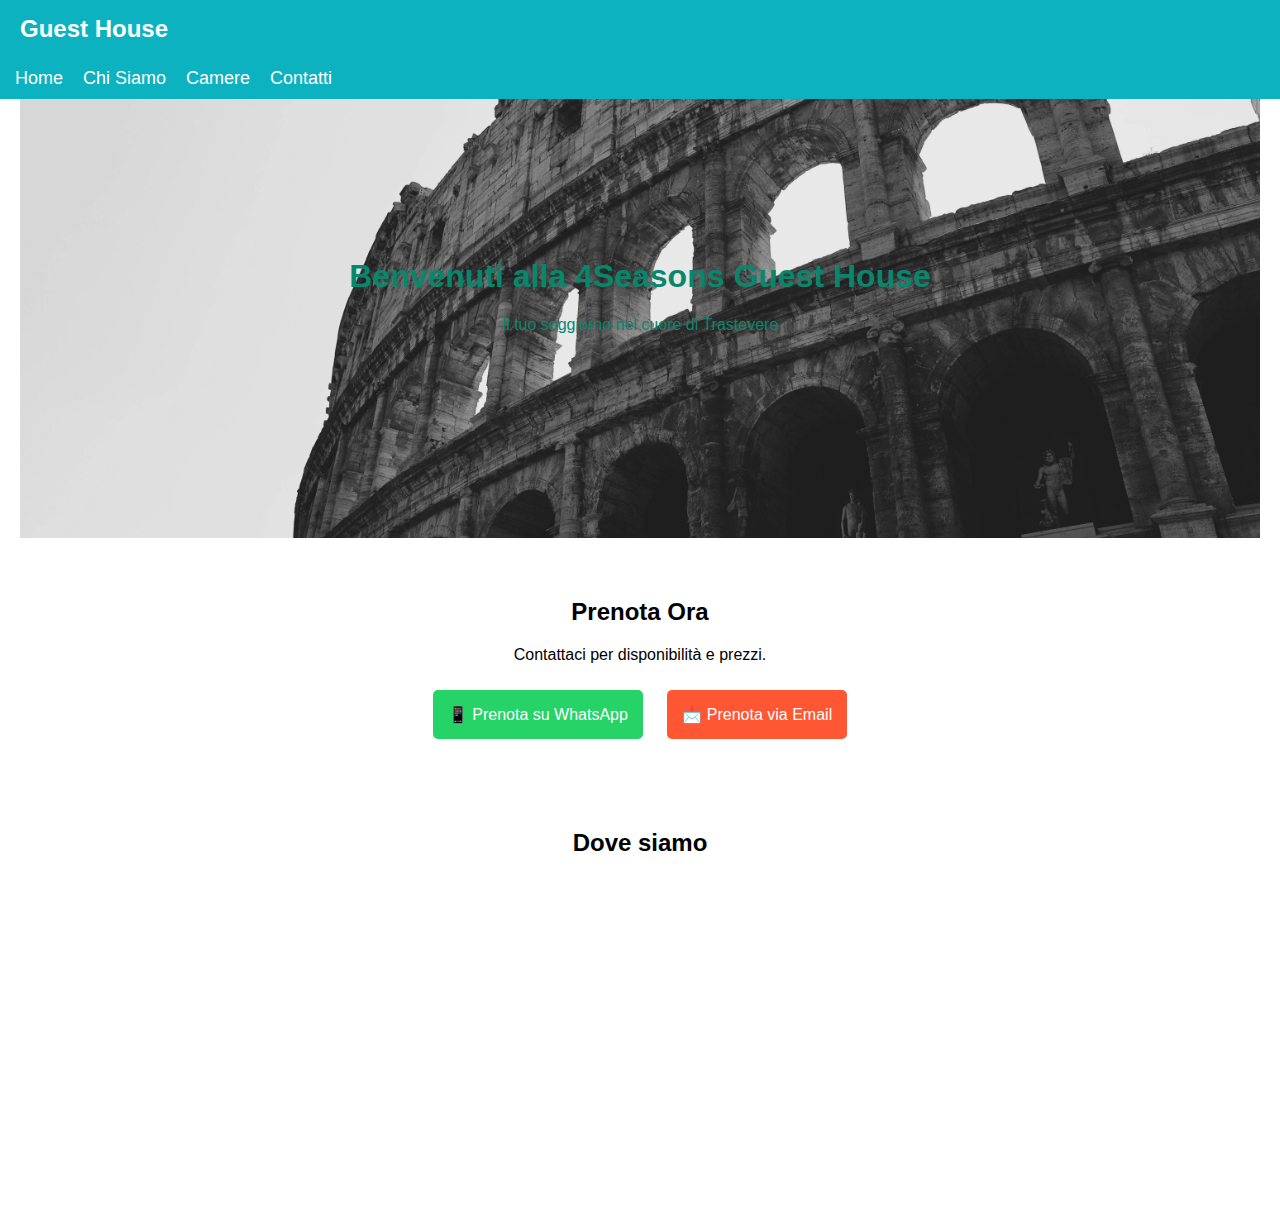
<file: index.html>
<!DOCTYPE html>
<html lang="it">
<head>
    <meta charset="UTF-8">
    <meta name="viewport" content="width=device-width, initial-scale=1.0">
    <title>Guest House</title>
    <link rel="stylesheet" href="style.css">
</head>
<body>
    
        <div class="logo">Guest House</div>
       
   
         <!-- NAVBAR -->
  <nav class="navbar">
    <div class="logo">Guest House</div>
    <div class="menu-toggle">&#9776;</div>
    <ul class="nav-links">
      <li><a href="index.html">Home</a></li>
      <li><a href="chisiamo.html">Chi Siamo</a></li>
      <li><a href="camere.html">Camere</a></li>
      <li><a href="contatti.html">Contatti</a></li>
    </ul>
  </nav>
  
  <section class="hero">
    <div class="hero-content">
      <h1 class="animated-text">Benvenuti alla 4Seasons Guest House</h1>
      <p>Il tuo soggiorno nel cuore di Trastevere</p>
    </div>
  </section>
  
          
          
          
          
    

      
      
      
    <button id="whatsapp-btn" style="display:none; position:fixed; bottom:20px; right:20px; padding:10px 20px; background:#25D366; color:white; border:none; border-radius:5px; cursor:pointer;">
        📱 Prenota su WhatsApp
    </button>
    
    


 


    <section id="prenotazioni">
        <h2>Prenota Ora</h2>
        <p>Contattaci per disponibilità e prezzi.</p>
     <a href="https://wa.me/+393463244526" class="btn whatsapp">📱 Prenota su WhatsApp</a>
        <a href="mailto:4seasonsroma@gmail.com" class="btn email">📩 Prenota via Email</a>
    </section>

    <section id="contatti">
        <h2>Dove siamo</h2>
        <iframe src="https://www.google.com/maps/embed?pb=!1m18!1m12!1m3!1d2970.5115632389907!2d12.466755077256389!3d41.88185416517723!2m3!1f0!2f0!3f0!3m2!1i1024!2i768!4f13.1!3m3!1m2!1s0x132f603b1cf6a96b%3A0xa59be83127f3fe89!2sVia%20Benedetto%20Musolino%2C%2041%2C%2000153%20Roma%20RM!5e0!3m2!1sit!2sit!4v1743634715455!5m2!1sit!2sit" width="100%" height="300" style="border:0;" allowfullscreen="" loading="lazy"></iframe>
    </section>
 
    <script>
      const toggle = document.querySelector(".menu-toggle");
      const navLinks = document.querySelector(".nav-links");
    
      toggle.addEventListener("click", () => {
        navLinks.classList.toggle("active");
      });
    </script>
    

</body>

</html>
</file>
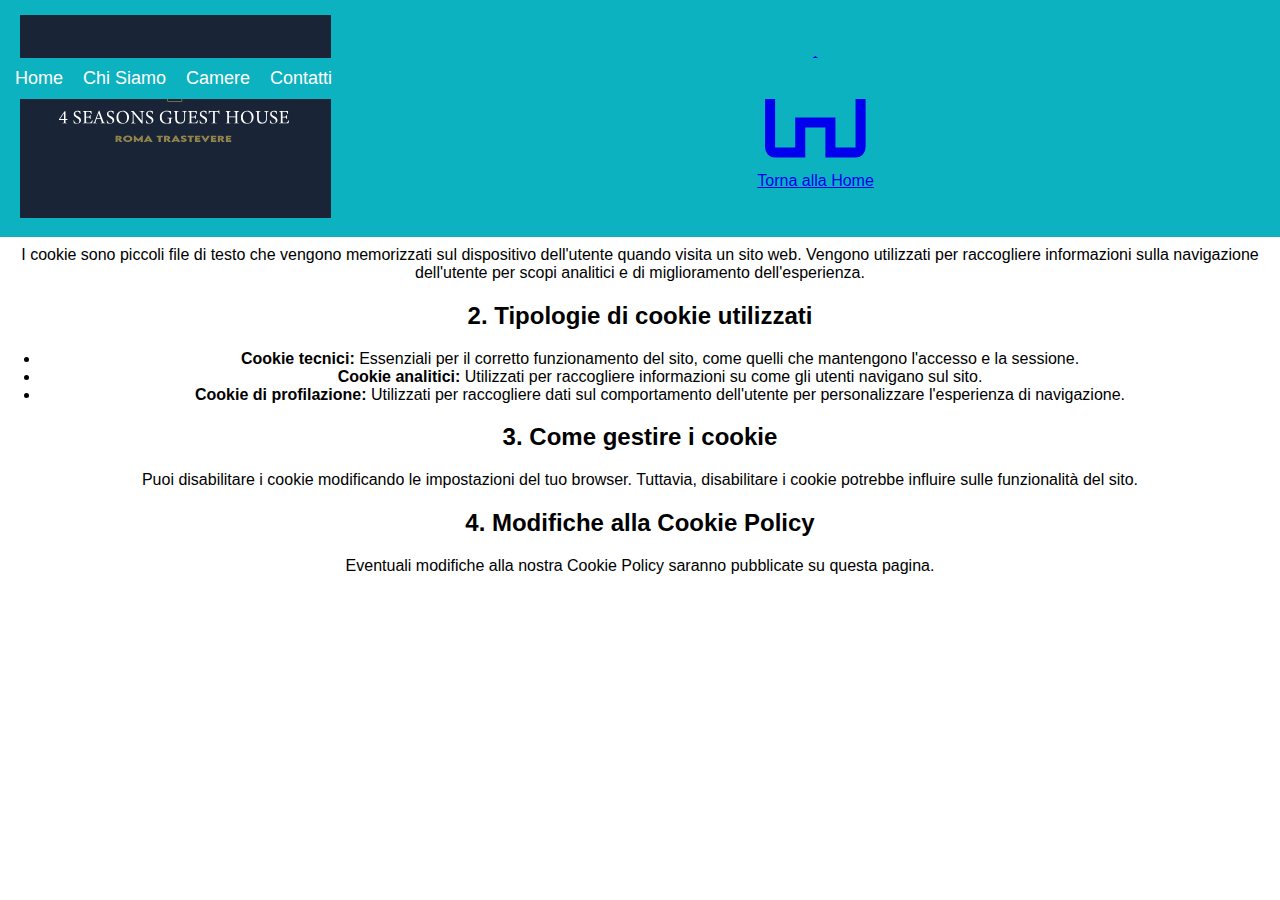
<file: cookie.html>
<!DOCTYPE html>
<html lang="it">
<head>
  <meta charset="UTF-8">
  <meta name="viewport" content="width=device-width, initial-scale=1.0">
  <title>Cookie Policy</title>
  <link rel="stylesheet" href="style.css">
</head>
<body>

    <nav class="navbar">
        <div class="container-logo">
    
          <img src="img/LOGO TRASTEVERE 4 SEASON-1.svg" alt="Logo" class="logo">
        </div>
        <div class="back-home-wrapper">
          <a href="index.html" class="back-home">
            <svg xmlns="http://www.w3.org/2000/svg" class="home-icon" viewBox="0 0 24 24" fill="none" stroke="currentColor"
              stroke-width="2">
              <path d="M3 9.5L12 3l9 6.5v10.5a1 1 0 0 1-1 1h-5v-6H9v6H4a1 1 0 0 1-1-1V9.5z" />
            </svg>
            <span>Torna alla Home</span>
          </a>
        </div>
    
    
        <div class="menu-toggle">
          <span></span>
          <span></span>
          <span></span>
        </div>
        <ul class="nav-links">
          <li><a href="index.html">Home</a></li>
          <li><a href="chisiamo.html">Chi Siamo</a></li>
          <li><a href="camere.html">Camere</a></li>
          <li><a href="contatti.html">Contatti</a></li>
        </ul>
      </nav>
  <div class="main-content">
    <h1>Cookie Policy</h1>
    <p>Questo sito utilizza i cookie per garantire una migliore esperienza di navigazione. Continuando a navigare sul nostro sito, accetti l'uso dei cookie.</p>

    <h2>1. Cosa sono i cookie?</h2>
    <p>I cookie sono piccoli file di testo che vengono memorizzati sul dispositivo dell'utente quando visita un sito web. Vengono utilizzati per raccogliere informazioni sulla navigazione dell'utente per scopi analitici e di miglioramento dell'esperienza.</p>

    <h2>2. Tipologie di cookie utilizzati</h2>
    <ul>
      <li><strong>Cookie tecnici:</strong> Essenziali per il corretto funzionamento del sito, come quelli che mantengono l'accesso e la sessione.</li>
      <li><strong>Cookie analitici:</strong> Utilizzati per raccogliere informazioni su come gli utenti navigano sul sito.</li>
      <li><strong>Cookie di profilazione:</strong> Utilizzati per raccogliere dati sul comportamento dell'utente per personalizzare l'esperienza di navigazione.</li>
    </ul>

    <h2>3. Come gestire i cookie</h2>
    <p>Puoi disabilitare i cookie modificando le impostazioni del tuo browser. Tuttavia, disabilitare i cookie potrebbe influire sulle funzionalità del sito.</p>

    <h2>4. Modifiche alla Cookie Policy</h2>
    <p>Eventuali modifiche alla nostra Cookie Policy saranno pubblicate su questa pagina.</p>
  </div>

  <script>
    const toggle = document.querySelector(".menu-toggle");
    const navLinks = document.querySelector(".nav-links");

    toggle.addEventListener("click", () => {
      navLinks.classList.toggle("active");
      toggle.classList.toggle("active"); // Aggiunto per animare l’icona
    });
  </script>

</body>
</html>
</file>
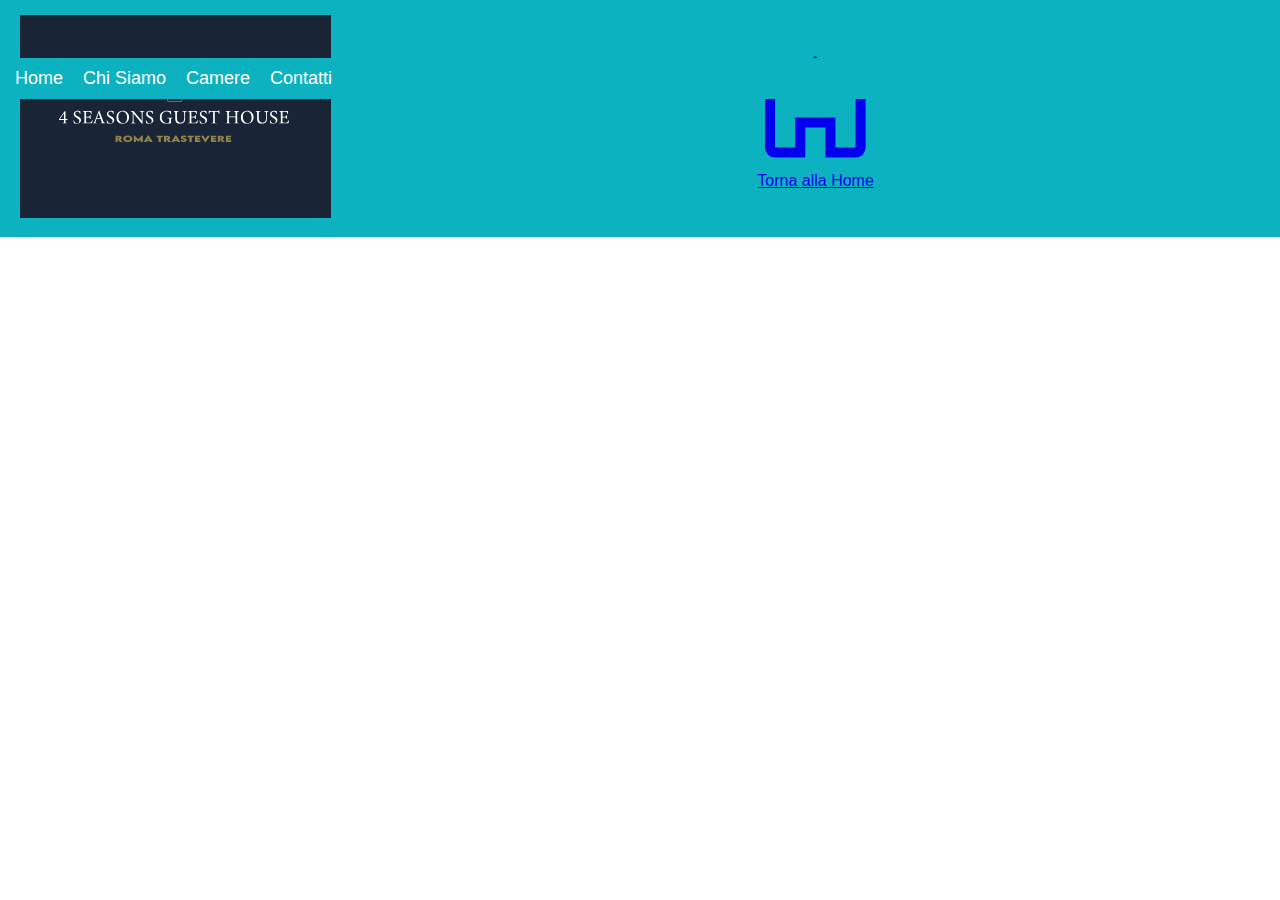
<file: grazie.html>
<!DOCTYPE html>
<html lang="it">

<head>
    <meta charset="UTF-8">
    <meta name="viewport" content="width=device-width, initial-scale=1.0">
    <link rel="stylesheet" href="style.css">

    <title>Grazie!</title>
</head>

<body>
    <nav class="navbar">
        <div class="container-logo">

            <img src="img/LOGO TRASTEVERE 4 SEASON-1.svg" alt="Logo" class="logo">
        </div>


        <div class="back-home-wrapper">
            <a href="index.html" class="back-home">
                <svg xmlns="http://www.w3.org/2000/svg" class="home-icon" viewBox="0 0 24 24" fill="none"
                    stroke="currentColor" stroke-width="2">
                    <path d="M3 9.5L12 3l9 6.5v10.5a1 1 0 0 1-1 1h-5v-6H9v6H4a1 1 0 0 1-1-1V9.5z" />
                </svg>
                <span>Torna alla Home</span>
            </a>
        </div>
        <div class="menu-toggle">
            <span></span>
            <span></span>
            <span></span>
        </div>
        <ul class="nav-links">
            <li><a href="index.html">Home</a></li>
            <li><a href="chisiamo.html">Chi Siamo</a></li>
            <li><a href="camere.html">Camere</a></li>
            <li><a href="contatti.html">Contatti</a></li>
        </ul>
    </nav>
    <div class="margin-txt"></div>
    <h1>Grazie per averci contattato!</h1>
    <p>Il tuo messaggio è stato inviato correttamente. Ti risponderemo al più presto.</p>
    <script src="script.js">

    </script>


</body>

</html>
</file>
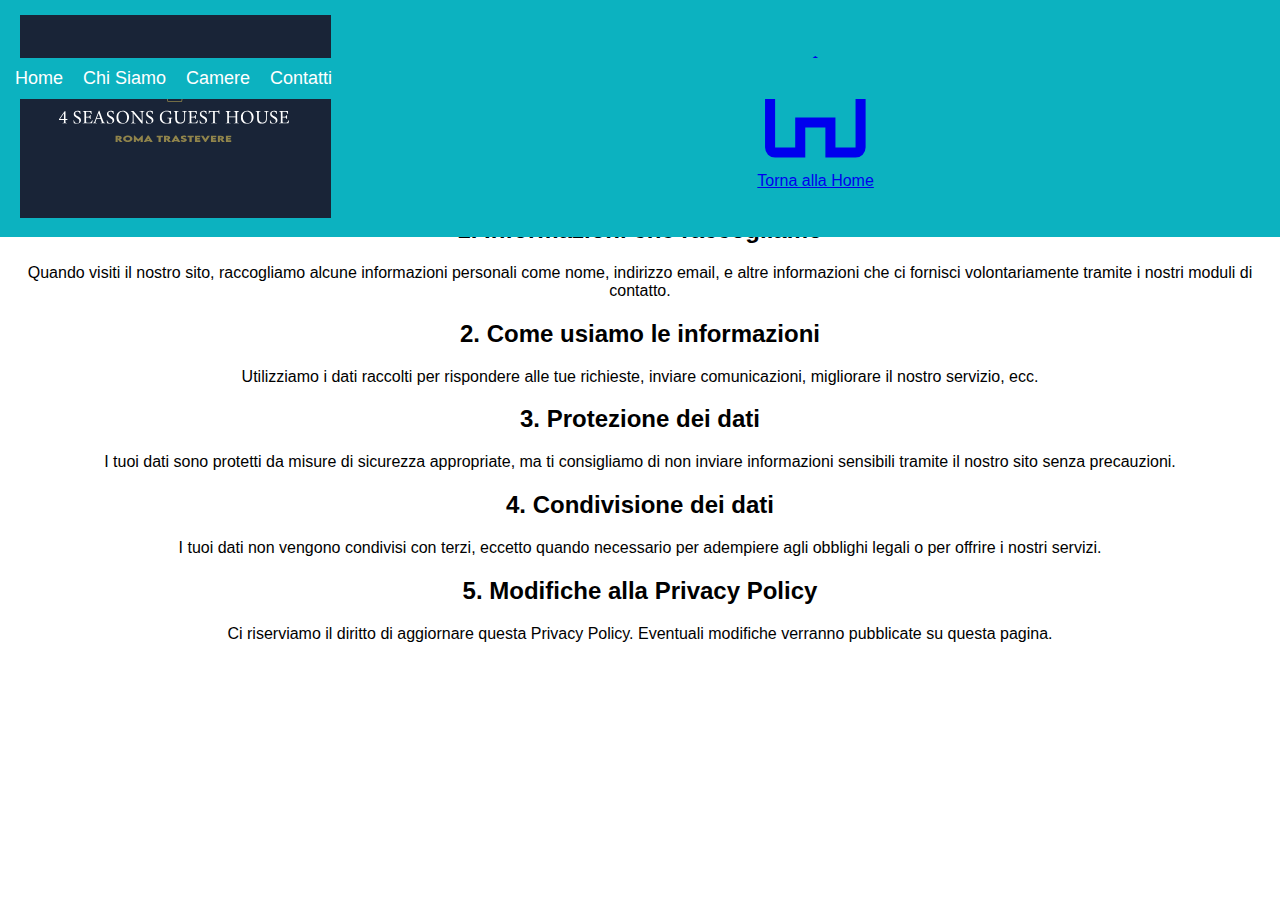
<file: privacy.html>
<!DOCTYPE html>
<html lang="it">
<head>
  <meta charset="UTF-8">
  <meta name="viewport" content="width=device-width, initial-scale=1.0">
  <title>Privacy Policy</title>
  <link rel="stylesheet" href="style.css">
</head>
<body>

  
    <nav class="navbar">
        <div class="container-logo">
    
          <img src="img/LOGO TRASTEVERE 4 SEASON-1.svg" alt="Logo" class="logo">
        </div>
        <div class="back-home-wrapper">
          <a href="index.html" class="back-home">
            <svg xmlns="http://www.w3.org/2000/svg" class="home-icon" viewBox="0 0 24 24" fill="none" stroke="currentColor"
              stroke-width="2">
              <path d="M3 9.5L12 3l9 6.5v10.5a1 1 0 0 1-1 1h-5v-6H9v6H4a1 1 0 0 1-1-1V9.5z" />
            </svg>
            <span>Torna alla Home</span>
          </a>
        </div>
    
    
        <div class="menu-toggle">
          <span></span>
          <span></span>
          <span></span>
        </div>
        <ul class="nav-links">
          <li><a href="index.html">Home</a></li>
          <li><a href="chisiamo.html">Chi Siamo</a></li>
          <li><a href="camere.html">Camere</a></li>
          <li><a href="contatti.html">Contatti</a></li>
        </ul>
      </nav>

  <div class="main-content">
    <h1>Privacy Policy</h1>
    <p>La privacy dei nostri utenti è di fondamentale importanza per noi. Questa Privacy Policy descrive come raccogliamo, usiamo, proteggiamo e trattiamo i dati personali che raccogliamo dai visitatori del nostro sito web.</p>

    <h2>1. Informazioni che raccogliamo</h2>
    <p>Quando visiti il nostro sito, raccogliamo alcune informazioni personali come nome, indirizzo email, e altre informazioni che ci fornisci volontariamente tramite i nostri moduli di contatto.</p>

    <h2>2. Come usiamo le informazioni</h2>
    <p>Utilizziamo i dati raccolti per rispondere alle tue richieste, inviare comunicazioni, migliorare il nostro servizio, ecc.</p>

    <h2>3. Protezione dei dati</h2>
    <p>I tuoi dati sono protetti da misure di sicurezza appropriate, ma ti consigliamo di non inviare informazioni sensibili tramite il nostro sito senza precauzioni.</p>

    <h2>4. Condivisione dei dati</h2>
    <p>I tuoi dati non vengono condivisi con terzi, eccetto quando necessario per adempiere agli obblighi legali o per offrire i nostri servizi.</p>

    <h2>5. Modifiche alla Privacy Policy</h2>
    <p>Ci riserviamo il diritto di aggiornare questa Privacy Policy. Eventuali modifiche verranno pubblicate su questa pagina.</p>
  </div>

  <script>
    const toggle = document.querySelector(".menu-toggle");
    const navLinks = document.querySelector(".nav-links");

    toggle.addEventListener("click", () => {
      navLinks.classList.toggle("active");
      toggle.classList.toggle("active"); // Aggiunto per animare l’icona
    });
  </script>

</body>
</html>
</file>
<file: style.css>
html {
  scroll-behavior: smooth;
}
body {
    font-family: Arial, sans-serif;
    text-align: center;
    padding-top: 80px; /* Spazio per la navbar */
    margin: 0;
  padding: 0;
  overflow-x: hidden;  /* blocca lo scorrimento orizzontale */

}


.main-content {
  padding-top: 80px;
}



  

        .navbar {
          background: #0CB2C0;
          color: white;
          display: flex;
          justify-content: space-between;
          align-items: center;
          padding: 15px 20px;
          position: fixed;
          width: 100%;
          top: 0;
          left: 0;
          z-index: 1000;
        }

      .nav-links {
        display: none;
        flex-direction: row;
        position: absolute;
        top: 58px;
        left: 0;         /* assicurati che ci sia */
        right: 0;        /* per coprire tutta la larghezza */
        background: #0CB2C0;
        width: 100vw;    /* usa vw per evitare che esca */
        text-align: center;
        padding: 10px 15px;
        margin: 0;       /* rimuove eventuali margini */
      }
      /* Sezione Hero */
.hero {
  background-image: url('img/guesthouse.jpg'); /* sostituisci con il percorso della tua immagine */
  background-size: cover;
  background-position: center;
  height: 50vh;
  color: rgb(9, 134, 107);
  display: flex;
  justify-content: center;
  align-items: center;
  text-align: center;
  position: relative;
}

.hero::before {
  content: '';
  position: absolute;
  top: 0;
  right: 0;
  bottom: 0;
  left: 0;
background-color: rgba(0, 0, 0, 0.4); /* overlay scuro */
}

.hero-content {
  position: relative;
  z-index: 1;
  max-width: 800px;
  padding: 20px;
}

/* Animazione testo */
.animated-text {
  animation: fadeInDown 2s ease-out;
}

@keyframes fadeInDown {
  from {
    opacity: 0;
    transform: translateY(-30px);
  }
  to {
    opacity: 1;
    transform: translateY(0);
  }
}

      
      
      .logo {
        font-size: 24px;
        font-weight: bold;
      }
      
      .nav-links {
        list-style: none;
        display: flex;
        gap: 20px;
        margin: 0;
      }
      
      .nav-links li a {
        text-decoration: none;
        color: white;
        font-size: 18px;
      }
      
      
      
    
      
      @media screen and (max-width: 768px) {
        .menu-toggle {
          display: block; /* Mostra il menu hamburger su mobile */
        }
        .nav-links {
          display: none;  /* Nasconde il menu su mobile */
          flex-direction: column;
          position: absolute;
          top: 60px;
          left: 0;
          right: 0;
          background-color: #0CB2C0;
          width: 100vw;
          text-align: center;
          padding: 10px 0;
        }
      
      
      
        .nav-links.active {
          display: flex;
        }
        .nav-links li {
          margin: 10px 0; /* Spaziatura tra i link nel menu mobile */
        }
      
      
        .menu-toggle {
          display: block;
          padding-right: 50px;
        
        }
        .menu-toggle {
          display: block;
          font-size: 28px;
          cursor: pointer;
        }
        
      }

   
      
       
  

header {
    background: #007bff;
    color: white;
    padding: 20px;
}

section {
    margin: 20px;
    padding: 20px;
}

.btn {
    display: inline-block;
    margin: 10px;
    padding: 15px;
    color: white;
    text-decoration: none;
    border-radius: 5px;
}

.whatsapp { background: #25D366; }
.email { background: #FF5733; }
</file>
